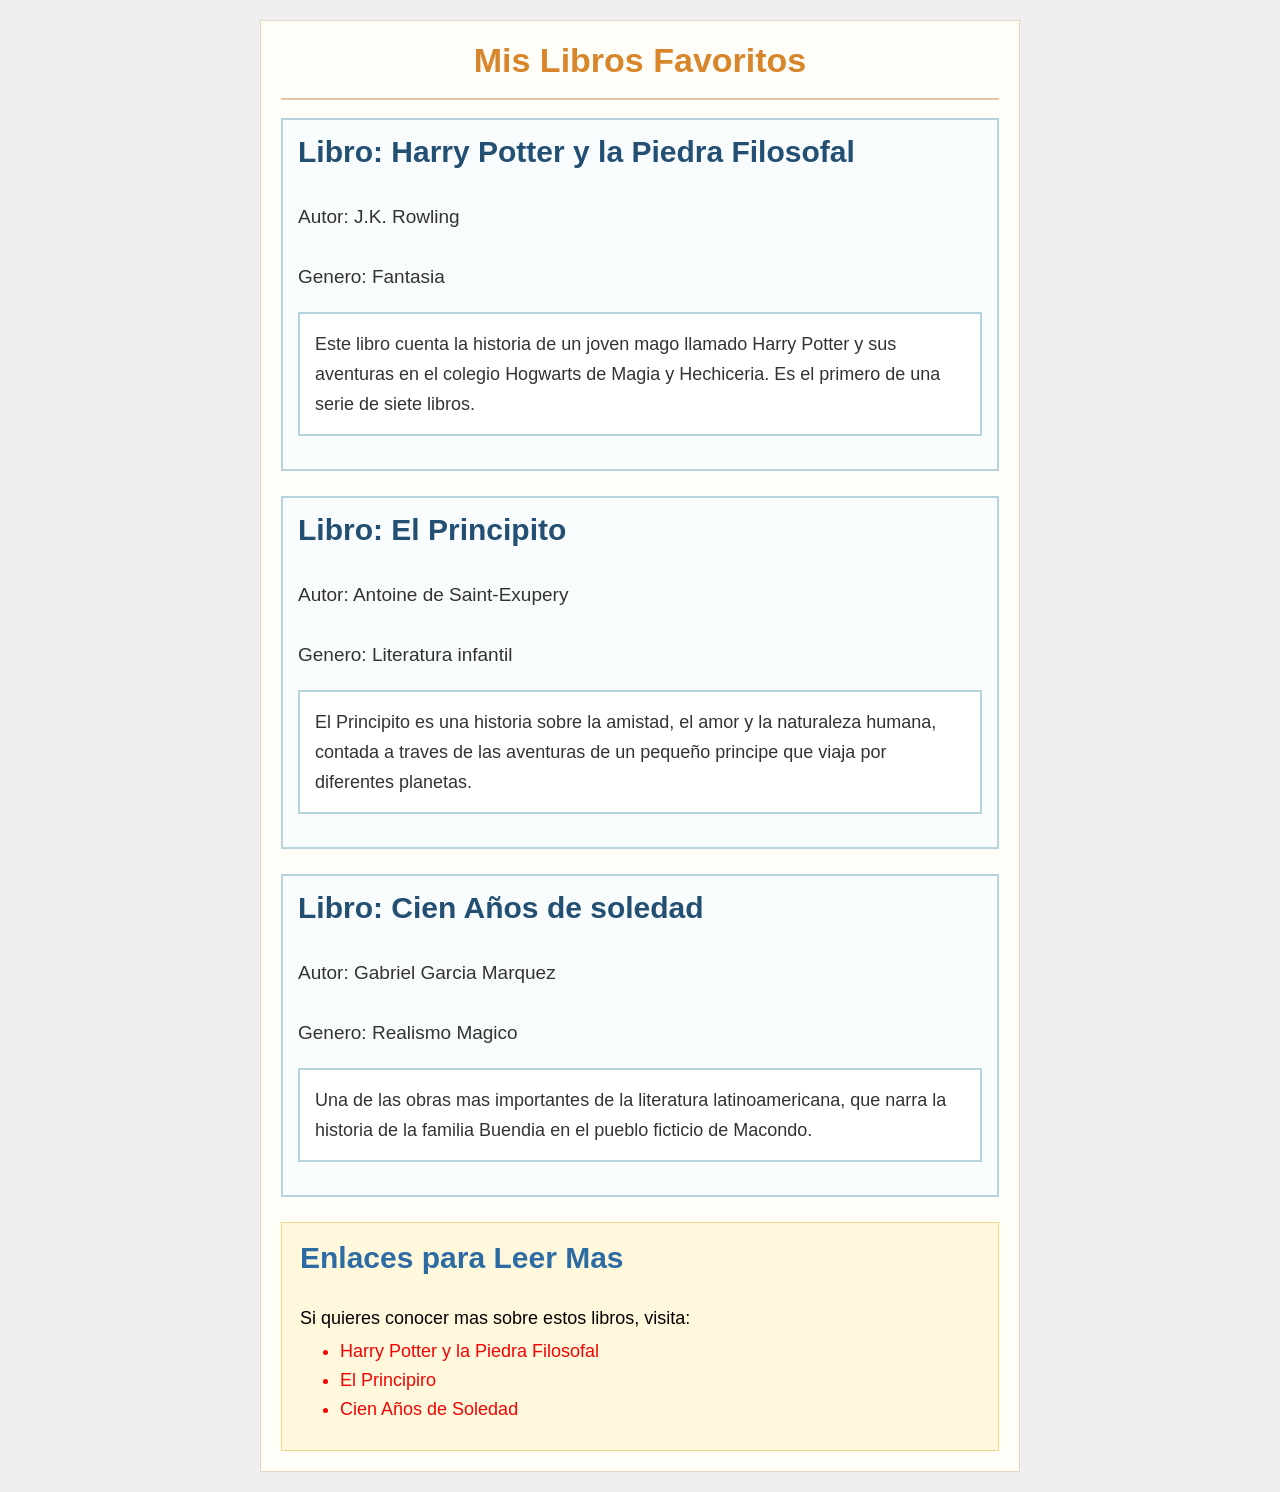
<file: Index.html>
<!DOCTYPE html>
<html lang="es">
<head>
    <meta charset="UTF-8">
    <meta name="viewport" content="width=device-width, initial-scale=1.0">
    <title>Biblioteca</title>
<link rel="stylesheet" href="Estilos.css">
</head>
<body>
    <div class="pepe"> 
        <!--div creo el cuadro principal para los demas en su estructura --> 
        <h1>Mis Libros Favoritos</h1>
        <br>
        <!--hr crea la linea horizontal-->
        <hr> <br>
        <div class="aña">
            <h2>Libro: Harry Potter y la Piedra Filosofal</h2>
            <br>
            <p>Autor: J.K. Rowling <br><br>
                Genero: Fantasia</p>
            <div class="letra">
                <p>Este libro cuenta la historia de un joven mago llamado Harry Potter y sus aventuras en el colegio Hogwarts de Magia y Hechiceria. Es el
                    primero de una serie de siete libros.
                </p>
            </div>
            <br>            
        </div>
        <div class="aña">
            <h2>Libro: El Principito</h2>
            <br>
            <p>Autor: Antoine de Saint-Exupery <br><br>
            Genero: Literatura infantil</p>
            <div class="letra">
                <p>El Principito es una historia sobre la amistad, el amor y la naturaleza humana, 
                    contada a traves de las aventuras de un pequeño principe que viaja por 
                    diferentes planetas.
                </p>
            </div>
            <br>
        </div>
        <div class="aña">
            <h2>Libro: Cien Años de soledad</h2>
            <br>
            <p>Autor: Gabriel Garcia Marquez <br><br>
            Genero: Realismo Magico</p>
            <div class="letra">
                <p>Una de las obras mas importantes de la literatura latinoamericana, 
                    que narra la historia de la familia Buendia 
                    en el pueblo ficticio de Macondo. 

                </p>
            </div>
            <br>
        </div>
        <div class="ul">
            <h2>Enlaces para Leer Mas</h2>
            <br>
            <p>Si quieres conocer mas sobre estos libros, visita:
            <ul>
                <li>Harry Potter y la Piedra Filosofal</li>
                <li>El Principiro</li>
                <li>Cien Años de Soledad</li>
            </ul></p>
        </div>

        
    
    </div>
</body>
</html>
</file>
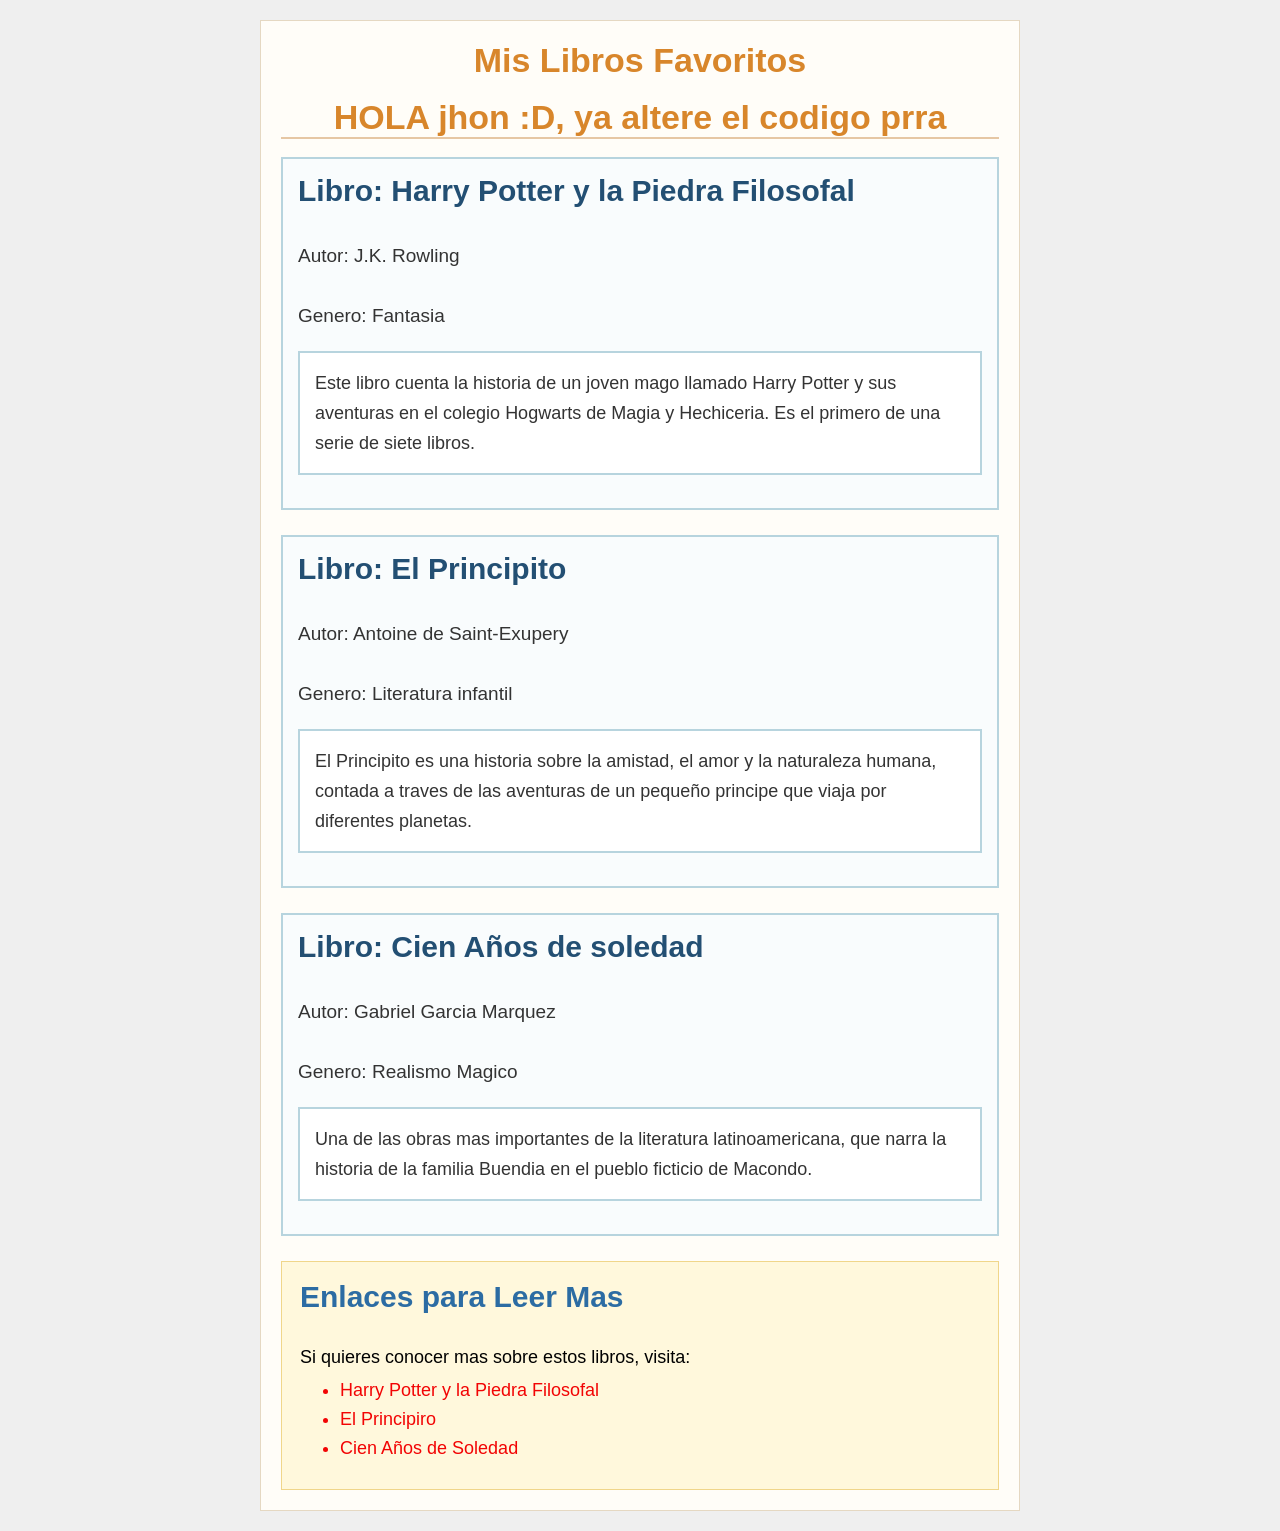
<file: index.html>
<!DOCTYPE html>
<html lang="es">
<head>
    <meta charset="UTF-8">
    <meta name="viewport" content="width=device-width, initial-scale=1.0">
    <title>Biblioteca</title>
<link rel="stylesheet" href="Estilos.css">
</head>
<body>
    <div class="pepe"> 
        <!--div creo el cuadro principal para los demas en su estructura --> 
        <h1>Mis Libros Favoritos</h1>
        <br>
        <h1>HOLA jhon :D, ya altere el codigo prra</h1>
        <!--hr crea la linea horizontal-->
        <hr> <br>
        <div class="aña">
            <h2>Libro: Harry Potter y la Piedra Filosofal</h2>
            <br>
            <p>Autor: J.K. Rowling <br><br>
                Genero: Fantasia</p>
            <div class="letra">
                <p>Este libro cuenta la historia de un joven mago llamado Harry Potter y sus aventuras en el colegio Hogwarts de Magia y Hechiceria. Es el
                    primero de una serie de siete libros.
                </p>
            </div>
            <br>            
        </div>
        <div class="aña">
            <h2>Libro: El Principito</h2>
            <br>
            <p>Autor: Antoine de Saint-Exupery <br><br>
            Genero: Literatura infantil</p>
            <div class="letra">
                <p>El Principito es una historia sobre la amistad, el amor y la naturaleza humana, 
                    contada a traves de las aventuras de un pequeño principe que viaja por 
                    diferentes planetas.
                </p>
            </div>
            <br>
        </div>
        <div class="aña">
            <h2>Libro: Cien Años de soledad</h2>
            <br>
            <p>Autor: Gabriel Garcia Marquez <br><br>
            Genero: Realismo Magico</p>
            <div class="letra">
                <p>Una de las obras mas importantes de la literatura latinoamericana, 
                    que narra la historia de la familia Buendia 
                    en el pueblo ficticio de Macondo. 

                </p>
            </div>
            <br>
        </div>
        <div class="ul">
            <h2>Enlaces para Leer Mas</h2>
            <br>
            <p>Si quieres conocer mas sobre estos libros, visita:
            <ul>
                <li>Harry Potter y la Piedra Filosofal</li>
                <li>El Principiro</li>
                <li>Cien Años de Soledad</li>
            </ul></p>
        </div>

        
    
    </div>
</body>
</html>
</file>
<file: Estilos.css>
*{
    margin: 0;
    padding: 0;
    box-sizing: border-box;
}

body{
    background-color: #efefef;
    font-family: Arial, Helvetica, sans-serif;
}

.pepe{
    width: 760px;
    margin: 20px auto;
    background-color: #fffdf8;
    border: 1px solid #e5d8c2;
    padding: 20px;
}

h1{
    color: #d8862b;
    text-align: center;
    font-size: 34px;
}

hr{
    border: 1px solid #e6c7a4;
}

.aña{
    border: 2px solid #b7d4de;
    background-color: #f9fcfd;
    padding: 15px;
    margin-bottom: 25px;
}

.aña h2{
    color: #234f73;
    font-size: 30px;
    margin-bottom: 15px;
}

.aña p{
    font-size: 19px;
    color: #333;
    line-height: 30px;
}

.letra{
    border: 2px solid #b7d4de;
    background-color: white;
    padding: 15px;
    margin-top: 20px;
}

.letra p{
    font-size: 18px;
    line-height: 30px;
}

.ul{
    background-color: #fff8dc;
    border: 1px solid #f0d68a;
    padding: 18px;
}

.ul h2{
    color: #2c6ca3;
    font-size: 30px;
    margin-bottom: 15px;
}

.ul p{
    font-size: 18px;
    margin-bottom: 12px;
}

.ul ul{
    margin-left: 40px;
}

.ul li{
    color: #f20404;
    font-size: 18px;
    margin-bottom: 8px;
}
</file>
